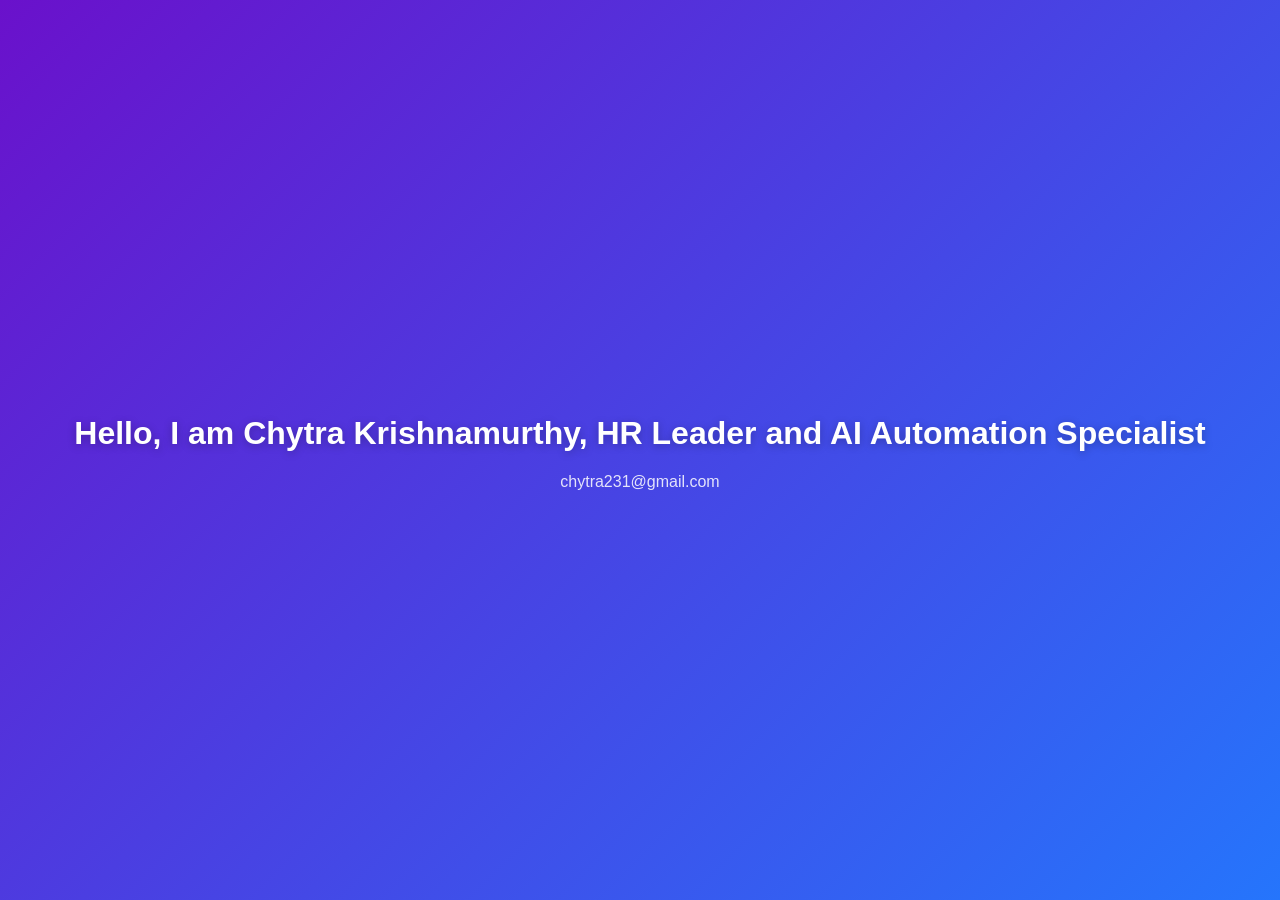
<file: index.html>
<!DOCTYPE html>
<html lang="en">
<head>
<meta charset="UTF-8">
<meta name="viewport" content="width=device-width, initial-scale=1.0">
<title>Chytra Krishnamurthy</title>
<style>
  html, body {
    height: 100%;
    margin: 0;
  }
  body {
    display: flex;
    align-items: center;
    justify-content: center;
    min-height: 100vh;
    background: linear-gradient(135deg, #6a11cb 0%, #2575fc 100%);
    font-family: -apple-system, BlinkMacSystemFont, "Segoe UI", Roboto, Helvetica, Arial, sans-serif;
  }
  h1 {
    color: #ffffff;
    text-align: center;
    font-size: 2rem;
    padding: 0 1.5rem;
    text-shadow: 0 2px 8px rgba(0, 0, 0, 0.25);
  }
  p.email {
    color: #ffffff;
    text-align: center;
    font-size: 1rem;
    opacity: 0.85;
    margin-top: 0.5rem;
  }
</style>
</head>
<body>
  <div>
    <h1>Hello, I am Chytra Krishnamurthy, HR Leader and AI Automation Specialist</h1>
    <p class="email">chytra231@gmail.com</p>
  </div>
</body>
</html>
</file>
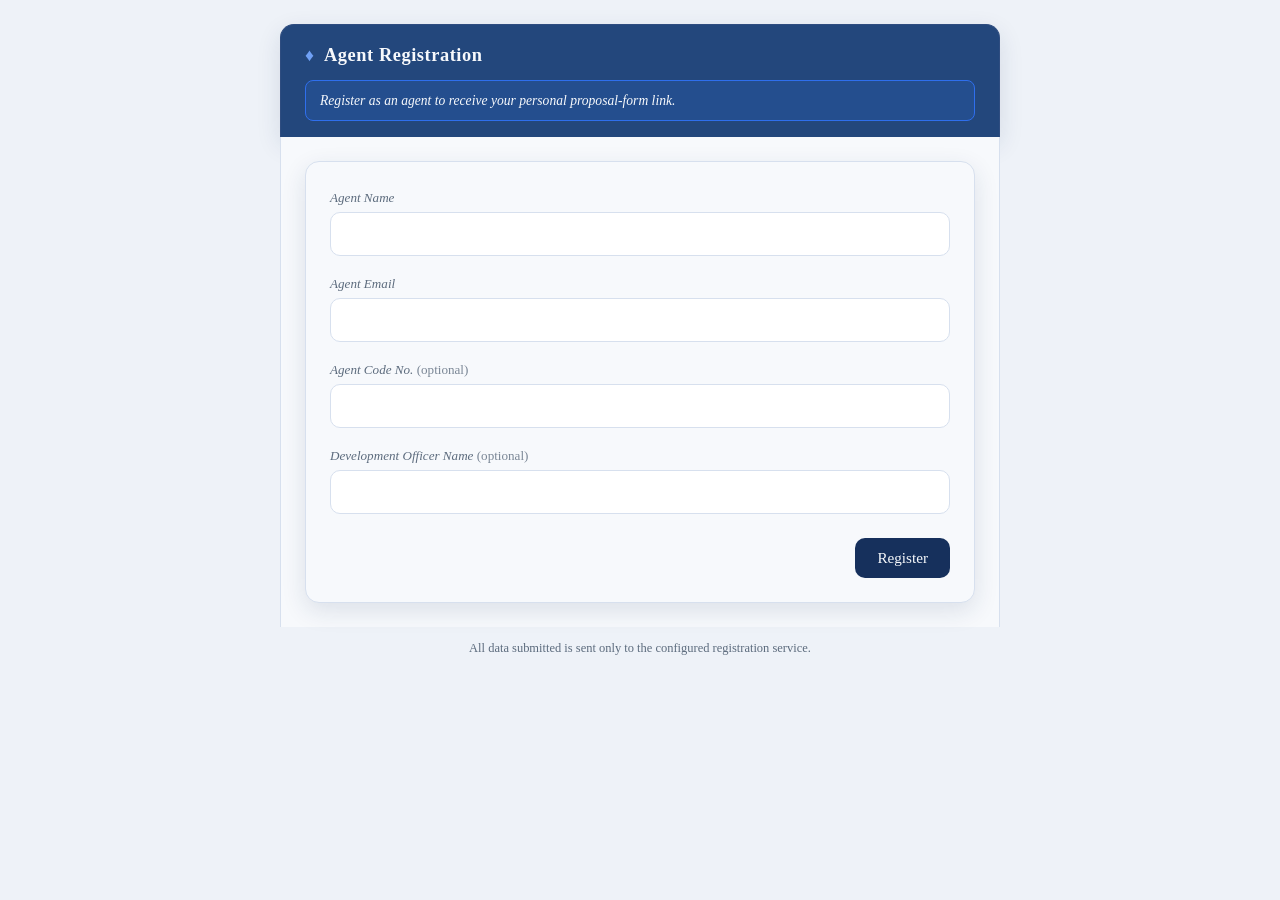
<file: agent-registration/index.html>
<!DOCTYPE html>
<html lang="en">
<head>
  <meta charset="UTF-8" />
  <meta name="viewport" content="width=device-width, initial-scale=1.0" />
  <title>Agent Registration</title>
  <link rel="stylesheet" href="style.css" />
</head>
<body>
  <div class="app">
    <header class="app-header">
      <div class="brand">
        <span class="brand-mark">&#9830;</span>
        <span class="brand-name">Agent Registration</span>
      </div>
      <div class="demo-banner" role="alert">
        Register as an agent to receive your personal proposal-form link.
      </div>
    </header>

    <main class="chat-shell simple-shell">
      <div class="form-card" id="formCard">
        <div class="form-alert" id="formAlert"></div>

        <form id="registrationForm" novalidate>
          <div class="field-group" id="field-agentName">
            <label class="field-label" for="agentName">Agent Name</label>
            <input class="field-input" type="text" id="agentName" name="agentName" autocomplete="name" required />
            <div class="field-error">Please enter the agent's name.</div>
          </div>

          <div class="field-group" id="field-agentEmail">
            <label class="field-label" for="agentEmail">Agent Email</label>
            <input class="field-input" type="email" id="agentEmail" name="agentEmail" autocomplete="email" required />
            <div class="field-error">Please enter a valid email address.</div>
          </div>

          <div class="field-group" id="field-agentCode">
            <label class="field-label" for="agentCode">Agent Code No. <span class="field-optional">(optional)</span></label>
            <input class="field-input" type="text" id="agentCode" name="agentCode" autocomplete="off" />
          </div>

          <div class="field-group" id="field-doName">
            <label class="field-label" for="doName">Development Officer Name <span class="field-optional">(optional)</span></label>
            <input class="field-input" type="text" id="doName" name="doName" autocomplete="off" />
          </div>

          <div class="form-actions">
            <button type="submit" class="btn btn-primary" id="submitBtn">Register</button>
          </div>
        </form>
      </div>

      <div class="form-card confirm-card" id="confirmCard">
        <div class="confirm-icon">&#10003;</div>
        <h2>Registration Successful!</h2>
        <p>Your agent ID has been generated. Share your personal link below to collect insurance proposals.</p>

        <div class="agent-id-badge" id="agentIdBadge"></div>

        <div class="link-box">
          <input type="text" id="agentLink" readonly />
          <button type="button" class="copy-btn" id="copyBtn">Copy Link</button>
        </div>

        <a class="new-reg-link" id="newRegLink">Register another agent</a>
      </div>
    </main>

    <footer class="app-footer">
      <p>All data submitted is sent only to the configured registration service.</p>
    </footer>
  </div>

  <script src="script.js"></script>
</body>
</html>
</file>
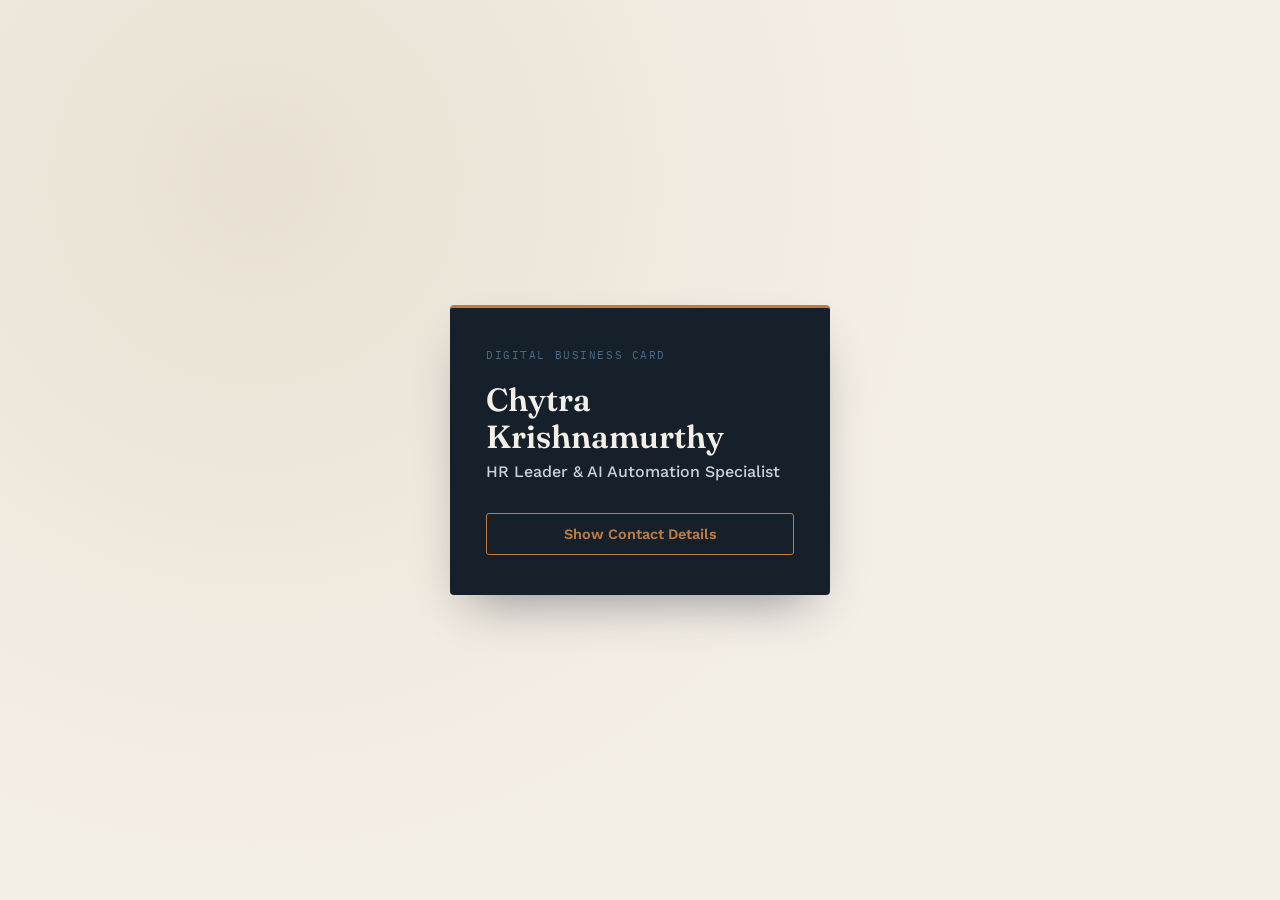
<file: business-card/index.html>
<!DOCTYPE html>
<html lang="en">
<head>
<meta charset="UTF-8">
<meta name="viewport" content="width=device-width, initial-scale=1.0">
<title>Chytra Krishnamurthy — Digital Business Card</title>
<link rel="preconnect" href="https://fonts.googleapis.com">
<link rel="preconnect" href="https://fonts.gstatic.com" crossorigin>
<link href="https://fonts.googleapis.com/css2?family=Fraunces:opsz,wght@9..144,500;9..144,600&family=Work+Sans:wght@400;500;600&family=IBM+Plex+Mono:wght@500&display=swap" rel="stylesheet">
<link rel="stylesheet" href="style.css">
</head>
<body>
  <main class="card" aria-live="polite">
    <p class="card__eyebrow">Digital Business Card</p>
    <h1 class="card__name">Chytra Krishnamurthy</h1>
    <p class="card__title">HR Leader &amp; AI Automation Specialist</p>

    <button id="contact-toggle" class="card__toggle" type="button" aria-expanded="false" aria-controls="contact-details">
      Show Contact Details
    </button>

    <div id="contact-details" class="card__details" hidden>
      <dl>
        <div class="card__detail-row">
          <dt>Email</dt>
          <dd><a href="mailto:chytra231@gmail.com">chytra231@gmail.com</a></dd>
        </div>
      </dl>
    </div>
  </main>

  <script src="script.js" defer></script>
</body>
</html>
</file>
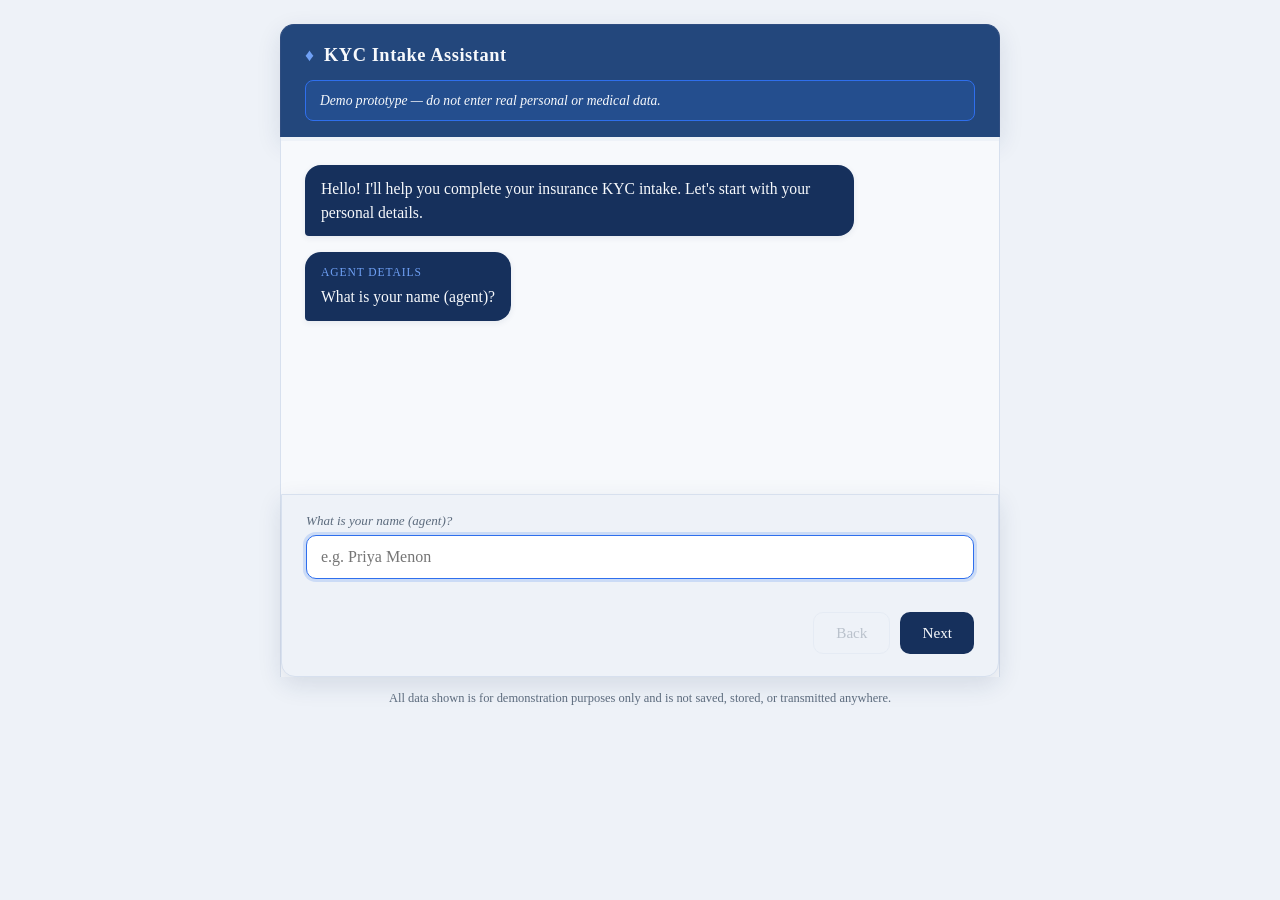
<file: insurance-kyc-bot/index.html>
<!DOCTYPE html>
<html lang="en">
<head>
  <meta charset="UTF-8" />
  <meta name="viewport" content="width=device-width, initial-scale=1.0" />
  <title>Insurance KYC Bot</title>
  <link rel="stylesheet" href="style.css" />
</head>
<body>
  <div class="app">
    <header class="app-header">
      <div class="brand">
        <span class="brand-mark">&#9830;</span>
        <span class="brand-name">KYC Intake Assistant</span>
      </div>
      <div class="demo-banner" role="alert">
        Demo prototype &mdash; do not enter real personal or medical data.
      </div>
    </header>

    <main class="chat-shell">
      <div class="progress-track" id="progressTrack" aria-hidden="true"></div>

      <div class="chat-window" id="chatWindow"></div>

      <form class="composer" id="composerForm" autocomplete="off">
        <div class="composer-field" id="composerField">
          <!-- dynamic input injected here -->
        </div>
        <div class="composer-actions">
          <button type="button" class="btn btn-ghost" id="backBtn">Back</button>
          <button type="submit" class="btn btn-primary" id="nextBtn">Next</button>
        </div>
      </form>
    </main>

    <footer class="app-footer">
      <p>All data shown is for demonstration purposes only and is not saved, stored, or transmitted anywhere.</p>
    </footer>
  </div>

  <script src="script.js"></script>
</body>
</html>
</file>
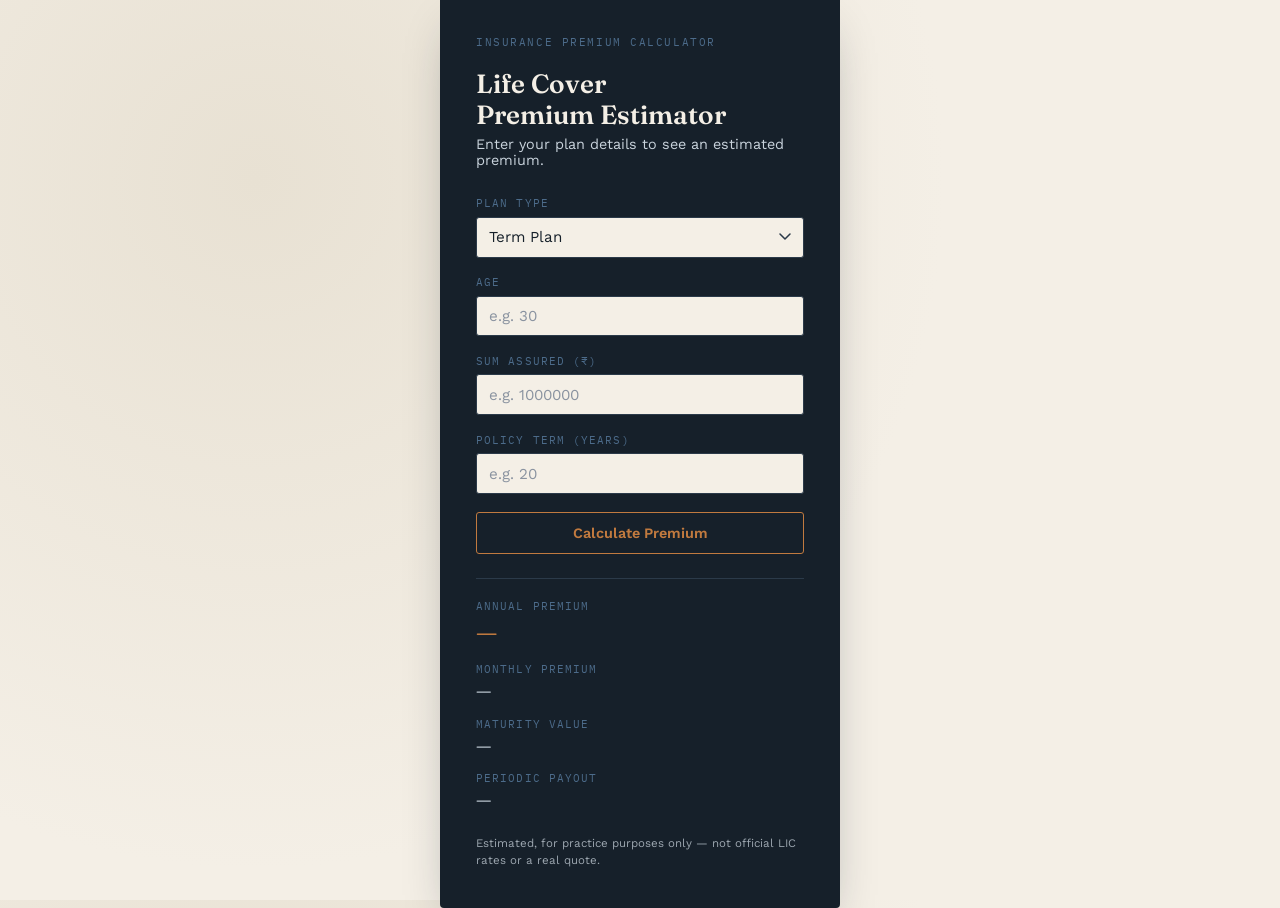
<file: insurance-premium-calculator/index.html>
<!DOCTYPE html>
<html lang="en">
<head>
<meta charset="UTF-8">
<meta name="viewport" content="width=device-width, initial-scale=1.0">
<title>Insurance Premium Estimator</title>
<link rel="preconnect" href="https://fonts.googleapis.com">
<link rel="preconnect" href="https://fonts.gstatic.com" crossorigin>
<link href="https://fonts.googleapis.com/css2?family=Fraunces:opsz,wght@9..144,500;9..144,600&family=Work+Sans:wght@400;500;600&family=IBM+Plex+Mono:wght@500&display=swap" rel="stylesheet">
<link rel="stylesheet" href="style.css">
</head>
<body>
  <main class="card">
    <p class="card__eyebrow">Insurance Premium Calculator</p>
    <h1 class="card__name">Life Cover Premium Estimator</h1>
    <p class="card__subtitle">Enter your plan details to see an estimated premium.</p>

    <form id="calculator-form" class="card__form" novalidate>
      <div class="field">
        <label for="plan-type">Plan Type</label>
        <select id="plan-type" name="plan-type" required>
          <option value="term">Term Plan</option>
          <option value="endowment">Endowment Plan</option>
          <option value="moneyback">Money Back Plan</option>
        </select>
      </div>

      <div class="field">
        <label for="age">Age</label>
        <input type="number" id="age" name="age" placeholder="e.g. 30" min="18" max="65" step="1" inputmode="numeric" required>
      </div>

      <div class="field">
        <label for="sum-assured">Sum Assured (₹)</label>
        <input type="number" id="sum-assured" name="sum-assured" placeholder="e.g. 1000000" min="0" step="1000" inputmode="decimal" required>
      </div>

      <div class="field">
        <label for="policy-term">Policy Term (years)</label>
        <input type="number" id="policy-term" name="policy-term" placeholder="e.g. 20" min="5" max="40" step="1" inputmode="numeric" required>
      </div>

      <button type="submit" class="card__toggle">Calculate Premium</button>
    </form>

    <div id="result" class="card__details" hidden>
      <dl>
        <div class="card__detail-row">
          <dt>Annual Premium</dt>
          <dd id="annual-premium">—</dd>
        </div>
        <div class="card__detail-row">
          <dt>Monthly Premium</dt>
          <dd id="monthly-premium" class="card__detail-value--secondary">—</dd>
        </div>
        <div id="maturity-row" class="card__detail-row" hidden>
          <dt>Maturity Value</dt>
          <dd id="maturity-value" class="card__detail-value--secondary">—</dd>
        </div>
        <div id="payout-row" class="card__detail-row" hidden>
          <dt>Periodic Payout</dt>
          <dd id="payout-value" class="card__detail-value--secondary">—</dd>
        </div>
      </dl>
    </div>

    <p class="card__disclaimer">Estimated, for practice purposes only — not official LIC rates or a real quote.</p>
  </main>

  <script src="script.js" defer></script>
</body>
</html>
</file>
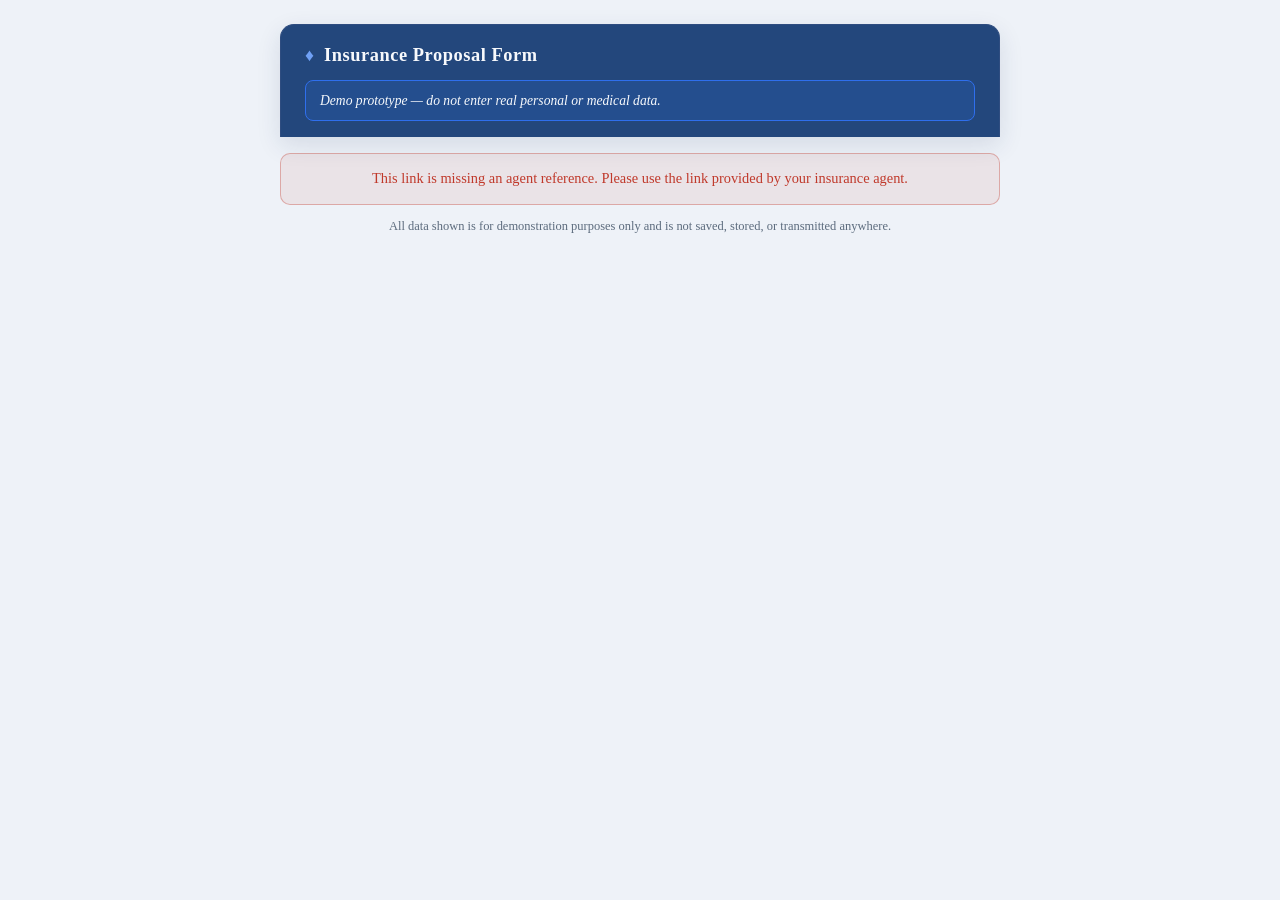
<file: insurance-proposal-form/index.html>
<!DOCTYPE html>
<html lang="en">
<head>
  <meta charset="UTF-8" />
  <meta name="viewport" content="width=device-width, initial-scale=1.0" />
  <title>Insurance Proposal Form</title>
  <link rel="stylesheet" href="style.css" />
</head>
<body>
  <div class="app">
    <header class="app-header">
      <div class="brand">
        <span class="brand-mark">&#9830;</span>
        <span class="brand-name">Insurance Proposal Form</span>
      </div>
      <div class="demo-banner" role="alert">
        Demo prototype &mdash; do not enter real personal or medical data.
      </div>
    </header>

    <div class="agent-missing-alert" id="agentMissingAlert" role="alert" style="display: none;">
      This link is missing an agent reference. Please use the link provided by your insurance agent.
    </div>

    <main class="chat-shell">
      <div class="progress-track" id="progressTrack" aria-hidden="true"></div>

      <div class="chat-window" id="chatWindow"></div>

      <form class="composer" id="composerForm" autocomplete="off">
        <div class="composer-field" id="composerField">
          <!-- dynamic input injected here -->
        </div>
        <div class="composer-actions">
          <button type="button" class="btn btn-ghost" id="backBtn">Back</button>
          <button type="submit" class="btn btn-primary" id="nextBtn">Next</button>
        </div>
      </form>
    </main>

    <footer class="app-footer">
      <p>All data shown is for demonstration purposes only and is not saved, stored, or transmitted anywhere.</p>
    </footer>
  </div>

  <script src="script.js"></script>
</body>
</html>
</file>
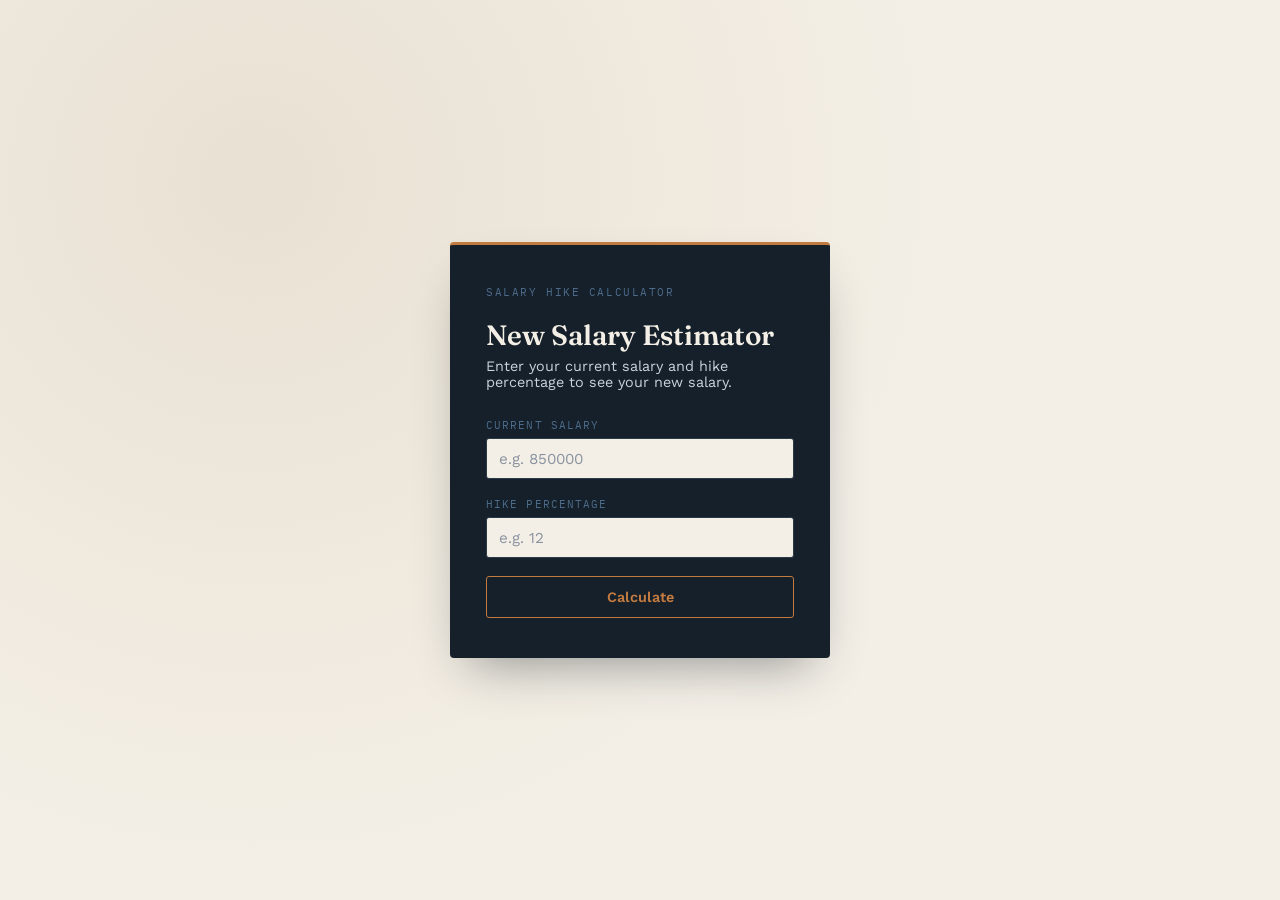
<file: salary-calculator/index.html>
<!DOCTYPE html>
<html lang="en">
<head>
<meta charset="UTF-8">
<meta name="viewport" content="width=device-width, initial-scale=1.0">
<title>Salary Hike Calculator</title>
<link rel="preconnect" href="https://fonts.googleapis.com">
<link rel="preconnect" href="https://fonts.gstatic.com" crossorigin>
<link href="https://fonts.googleapis.com/css2?family=Fraunces:opsz,wght@9..144,500;9..144,600&family=Work+Sans:wght@400;500;600&family=IBM+Plex+Mono:wght@500&display=swap" rel="stylesheet">
<link rel="stylesheet" href="style.css">
</head>
<body>
  <main class="card">
    <p class="card__eyebrow">Salary Hike Calculator</p>
    <h1 class="card__name">New Salary Estimator</h1>
    <p class="card__subtitle">Enter your current salary and hike percentage to see your new salary.</p>

    <form id="calculator-form" class="card__form" novalidate>
      <div class="field">
        <label for="current-salary">Current Salary</label>
        <input type="number" id="current-salary" name="current-salary" placeholder="e.g. 850000" min="0" step="0.01" inputmode="decimal" required>
      </div>

      <div class="field">
        <label for="hike-percentage">Hike Percentage</label>
        <input type="number" id="hike-percentage" name="hike-percentage" placeholder="e.g. 12" min="0" step="0.01" inputmode="decimal" required>
      </div>

      <button type="submit" class="card__toggle">Calculate</button>
    </form>

    <div id="result" class="card__details" hidden>
      <dl>
        <div class="card__detail-row">
          <dt>New Salary</dt>
          <dd id="result-value">—</dd>
        </div>
      </dl>
    </div>
  </main>

  <script src="script.js" defer></script>
</body>
</html>
</file>
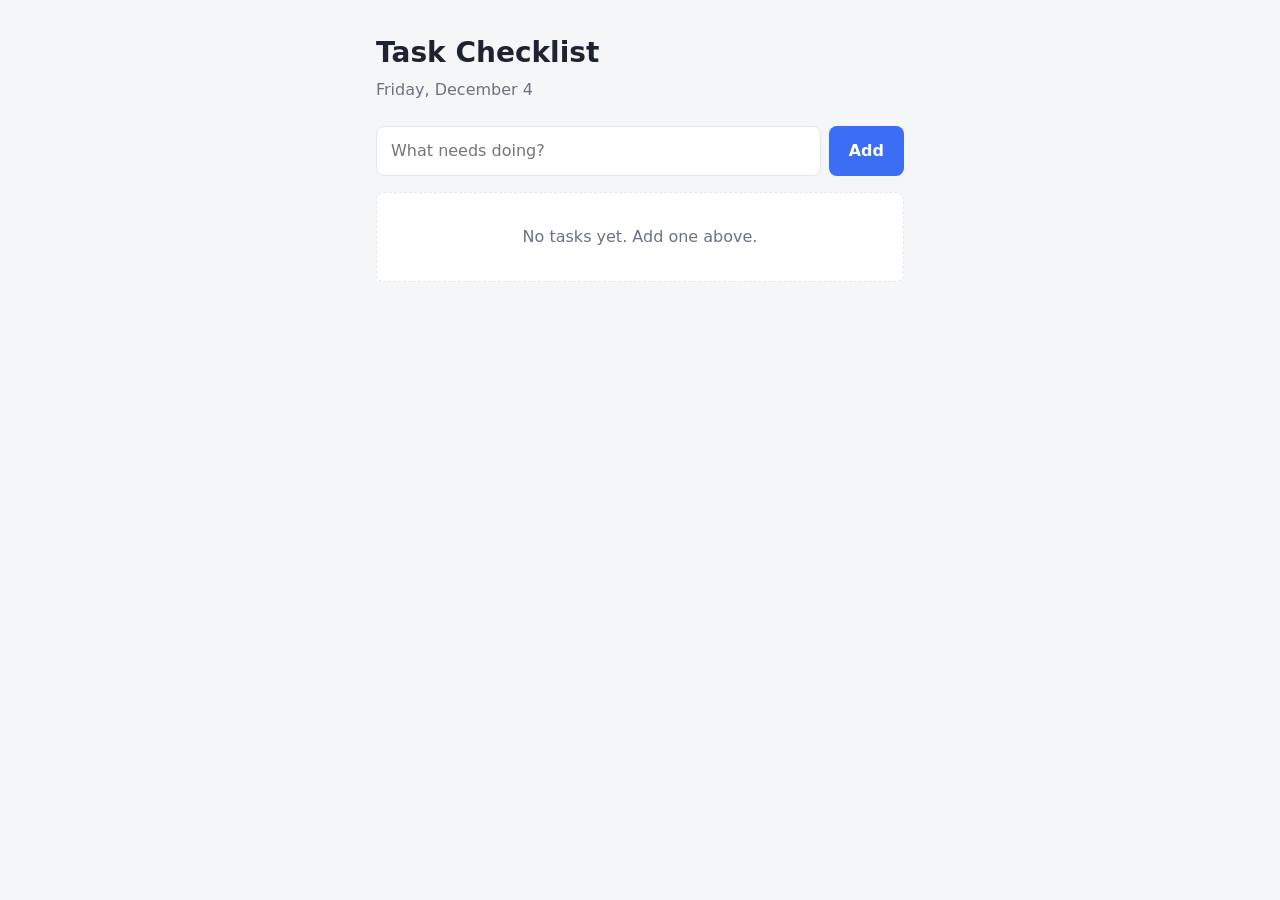
<file: task-checklist/index.html>
<!DOCTYPE html>
<html lang="en">
<head>
  <meta charset="UTF-8">
  <meta name="viewport" content="width=device-width, initial-scale=1">
  <title>Task Checklist</title>
  <link rel="stylesheet" href="styles.css">
</head>
<body>
  <main class="app">
    <header class="app-header">
      <h1>Task Checklist</h1>
      <p class="today" id="today"></p>
    </header>

    <form class="add-form" id="add-form" autocomplete="off">
      <label for="new-task" class="visually-hidden">New task</label>
      <input
        type="text"
        id="new-task"
        placeholder="What needs doing?"
        maxlength="200"
        required
      >
      <button type="submit">Add</button>
    </form>

    <ul class="task-list" id="task-list" aria-label="Tasks"></ul>

    <p class="empty-state" id="empty-state">No tasks yet. Add one above.</p>

    <footer class="app-footer" id="footer">
      <div class="progress">
        <p class="progress-text" id="progress-text" aria-live="polite"></p>
        <div
          class="progress-bar"
          id="progress-bar"
          role="progressbar"
          aria-label="Tasks completed"
          aria-valuemin="0"
          aria-valuemax="100"
          aria-valuenow="0"
        >
          <div class="progress-fill" id="progress-fill"></div>
        </div>
      </div>
      <button type="button" class="clear-btn" id="clear-completed">Clear completed</button>
    </footer>
  </main>

  <script src="app.js"></script>
</body>
</html>
</file>
<file: agent-registration/style.css>
:root {
  --ink-navy: #16305c;
  --ink-navy-light: #23477c;
  --ink-navy-soft: #2f4d80;
  --parchment: #f7f9fc;
  --parchment-dark: #eef2f8;
  --parchment-line: #d7e0ee;
  --copper: #2f6fed;
  --copper-light: #6fa0f5;
  --copper-dark: #1f4fc4;
  --ink-text: #1b2733;
  --muted-text: #5c6b7d;
  --danger: #c0392b;
  --shadow: 0 8px 24px rgba(22, 48, 92, 0.12);
  --radius: 14px;
  font-size: 16px;
}

* {
  box-sizing: border-box;
}

html, body {
  height: 100%;
}

body {
  margin: 0;
  font-family: "Georgia", "Iowan Old Style", "Palatino Linotype", serif;
  background: var(--parchment-dark);
  color: var(--ink-text);
  min-height: 100vh;
  display: flex;
  justify-content: center;
  padding: 24px 16px;
}

.app {
  width: 100%;
  max-width: 720px;
  display: flex;
  flex-direction: column;
  gap: 0;
}

/* Header */
.app-header {
  background: var(--ink-navy-light);
  border: 1px solid var(--ink-navy-soft);
  border-bottom: none;
  border-radius: var(--radius) var(--radius) 0 0;
  padding: 20px 24px 16px;
  box-shadow: var(--shadow);
}

.brand {
  display: flex;
  align-items: center;
  gap: 10px;
  margin-bottom: 14px;
}

.brand-mark {
  color: var(--copper-light);
  font-size: 1.1rem;
}

.brand-name {
  color: var(--parchment);
  font-size: 1.15rem;
  letter-spacing: 0.03em;
  font-weight: 600;
}

.demo-banner {
  background: rgba(47, 111, 237, 0.16);
  border: 1px solid var(--copper);
  color: var(--parchment);
  font-size: 0.85rem;
  font-style: italic;
  padding: 10px 14px;
  border-radius: 8px;
  line-height: 1.4;
}

/* Chat shell */
.chat-shell {
  background: var(--parchment);
  border: 1px solid var(--parchment-line);
  border-top: none;
  border-bottom: none;
  padding: 0;
  display: flex;
  flex-direction: column;
  min-height: 60vh;
}

.progress-track {
  height: 4px;
  background: var(--parchment-dark);
  position: relative;
  overflow: hidden;
}

.progress-track::after {
  content: "";
  position: absolute;
  inset: 0;
  width: var(--progress, 0%);
  background: linear-gradient(90deg, var(--copper-dark), var(--copper-light));
  transition: width 0.35s ease;
}

.chat-window {
  flex: 1;
  padding: 24px;
  display: flex;
  flex-direction: column;
  gap: 16px;
  overflow-y: auto;
  max-height: 55vh;
}

/* Chat bubbles */
.bubble-row {
  display: flex;
  animation: rise 0.28s ease;
}

.bubble-row.bot {
  justify-content: flex-start;
}

.bubble-row.user {
  justify-content: flex-end;
}

.bubble {
  max-width: 82%;
  padding: 12px 16px;
  border-radius: 16px;
  line-height: 1.5;
  font-size: 0.98rem;
  box-shadow: 0 2px 6px rgba(22, 48, 92, 0.08);
}

.bubble.bot {
  background: var(--ink-navy);
  color: var(--parchment);
  border-bottom-left-radius: 4px;
}

.bubble.bot .section-label {
  display: block;
  color: var(--copper-light);
  font-size: 0.72rem;
  text-transform: uppercase;
  letter-spacing: 0.08em;
  margin-bottom: 4px;
}

.bubble.user {
  background: var(--copper);
  color: #fff;
  border-bottom-right-radius: 4px;
}

.bubble.summary {
  max-width: 100%;
  background: #fff;
  color: var(--ink-text);
  border: 1px solid var(--parchment-line);
}

@keyframes rise {
  from { opacity: 0; transform: translateY(6px); }
  to { opacity: 1; transform: translateY(0); }
}

/* Summary card */
.summary-card h3 {
  margin: 0 0 10px;
  color: var(--ink-navy);
  font-size: 1rem;
  border-bottom: 2px solid var(--copper-light);
  padding-bottom: 6px;
}

.summary-section {
  margin-bottom: 16px;
}

.summary-section:last-child {
  margin-bottom: 0;
}

.summary-row {
  display: flex;
  justify-content: space-between;
  gap: 12px;
  padding: 6px 0;
  border-bottom: 1px dashed var(--parchment-line);
  font-size: 0.92rem;
}

.summary-row:last-child {
  border-bottom: none;
}

.summary-row .k {
  color: var(--muted-text);
  flex-shrink: 0;
}

.summary-row .v {
  text-align: right;
  font-weight: 600;
  color: var(--ink-text);
  word-break: break-word;
}

.submitted-badge {
  display: inline-block;
  margin-top: 14px;
  background: var(--ink-navy);
  color: var(--parchment);
  padding: 8px 14px;
  border-radius: 8px;
  font-size: 0.85rem;
}

/* Composer */
.composer {
  background: var(--parchment-dark);
  border: 1px solid var(--parchment-line);
  border-top: 1px solid var(--parchment-line);
  border-radius: 0 0 var(--radius) var(--radius);
  padding: 18px 24px 22px;
  box-shadow: var(--shadow);
}

.composer-field {
  margin-bottom: 14px;
  min-height: 48px;
}

.field-label {
  display: block;
  font-size: 0.82rem;
  color: var(--muted-text);
  margin-bottom: 6px;
  font-style: italic;
}

.field-hint {
  display: block;
  font-size: 0.76rem;
  color: var(--muted-text);
  margin: -2px 0 6px;
  font-style: italic;
  opacity: 0.85;
}

.field-input,
.field-select,
.field-textarea {
  width: 100%;
  padding: 12px 14px;
  border: 1px solid var(--parchment-line);
  border-radius: 10px;
  background: #fff;
  font-family: inherit;
  font-size: 1rem;
  color: var(--ink-text);
  transition: border-color 0.15s ease, box-shadow 0.15s ease;
}

.field-input:focus,
.field-select:focus,
.field-textarea:focus {
  outline: none;
  border-color: var(--copper);
  box-shadow: 0 0 0 3px rgba(47, 111, 237, 0.18);
}

.field-textarea {
  resize: vertical;
  min-height: 70px;
}

.field-error {
  color: var(--danger);
  font-size: 0.8rem;
  margin-top: 6px;
  min-height: 1em;
}

.choice-group {
  display: flex;
  gap: 12px;
  flex-wrap: wrap;
}

.choice-btn {
  flex: 1;
  min-width: 100px;
  padding: 12px 14px;
  border: 1px solid var(--parchment-line);
  background: #fff;
  border-radius: 10px;
  font-family: inherit;
  font-size: 0.98rem;
  color: var(--ink-text);
  cursor: pointer;
  transition: all 0.15s ease;
}

.choice-btn:hover {
  border-color: var(--copper);
}

.choice-btn.selected {
  background: var(--copper);
  border-color: var(--copper);
  color: #fff;
}

/* Checkbox group (Agent Checklist) */
.checkbox-group {
  display: flex;
  flex-direction: column;
  gap: 10px;
}

.checkbox-option {
  display: flex;
  align-items: center;
  gap: 10px;
  padding: 12px 14px;
  border: 1px solid var(--parchment-line);
  background: #fff;
  border-radius: 10px;
  font-size: 0.95rem;
  color: var(--ink-text);
  cursor: pointer;
  transition: border-color 0.15s ease;
}

.checkbox-option:hover {
  border-color: var(--copper);
}

.checkbox-option input[type="checkbox"] {
  width: 18px;
  height: 18px;
  accent-color: var(--copper);
  cursor: pointer;
  flex-shrink: 0;
}

.composer-actions {
  display: flex;
  justify-content: flex-end;
  gap: 10px;
}

.btn {
  font-family: inherit;
  font-size: 0.95rem;
  padding: 11px 22px;
  border-radius: 10px;
  border: none;
  cursor: pointer;
  transition: transform 0.1s ease, background 0.15s ease;
}

.btn:active {
  transform: translateY(1px);
}

.btn-primary {
  background: var(--ink-navy);
  color: var(--parchment);
}

.btn-primary:hover {
  background: var(--ink-navy-light);
}

.btn-primary:disabled {
  opacity: 0.5;
  cursor: not-allowed;
}

.btn-ghost {
  background: transparent;
  color: var(--muted-text);
  border: 1px solid var(--parchment-line);
}

.btn-ghost:hover {
  background: rgba(0, 0, 0, 0.04);
}

.btn-ghost:disabled {
  opacity: 0.35;
  cursor: not-allowed;
}

/* Footer */
.app-footer {
  text-align: center;
  padding: 14px 10px 0;
}

.app-footer p {
  color: var(--muted-text);
  font-size: 0.78rem;
  margin: 0;
}

/* Scrollbar */
.chat-window::-webkit-scrollbar {
  width: 8px;
}

.chat-window::-webkit-scrollbar-thumb {
  background: var(--parchment-line);
  border-radius: 4px;
}

@media (max-width: 480px) {
  .bubble {
    max-width: 92%;
  }

  .choice-group {
    flex-direction: column;
  }

  .summary-row {
    flex-direction: column;
    gap: 2px;
  }

  .summary-row .v {
    text-align: left;
  }
}

/* Agent Registration additions */
.simple-shell {
  min-height: 0;
  padding: 24px;
}

.form-card {
  background: var(--parchment);
  border: 1px solid var(--parchment-line);
  border-radius: var(--radius);
  box-shadow: var(--shadow);
  padding: 28px 24px 24px;
}

.field-group {
  margin-bottom: 20px;
}

.field-group:last-of-type {
  margin-bottom: 0;
}

.field-optional {
  font-weight: 400;
  font-style: normal;
  color: var(--muted-text);
  opacity: 0.8;
}

.field-group.invalid .field-input {
  border-color: var(--danger);
}

.field-group.invalid .field-error {
  display: block;
}

.field-error {
  display: none;
}

.form-alert {
  display: none;
  background: rgba(192, 57, 43, 0.08);
  color: var(--danger);
  border: 1px solid rgba(192, 57, 43, 0.35);
  padding: 10px 14px;
  border-radius: 8px;
  font-size: 0.85rem;
  margin-bottom: 18px;
}

.form-actions {
  display: flex;
  justify-content: flex-end;
  margin-top: 24px;
}

/* Confirmation screen */
.confirm-card {
  display: none;
  text-align: center;
}

.confirm-icon {
  width: 60px;
  height: 60px;
  border-radius: 50%;
  background: var(--ink-navy);
  color: var(--parchment);
  font-size: 28px;
  line-height: 60px;
  margin: 4px auto 16px;
}

.confirm-card h2 {
  margin: 0 0 8px;
  color: var(--ink-navy);
  font-size: 1.2rem;
}

.confirm-card > p {
  color: var(--muted-text);
  font-size: 0.92rem;
  margin: 0 0 20px;
}

.agent-id-badge {
  display: inline-block;
  background: var(--parchment-dark);
  color: var(--copper-dark);
  font-weight: 700;
  letter-spacing: 0.04em;
  padding: 7px 16px;
  border-radius: 8px;
  font-size: 0.88rem;
  margin-bottom: 20px;
  border: 1px solid var(--parchment-line);
}

.link-box {
  display: flex;
  align-items: center;
  gap: 8px;
  background: var(--parchment-dark);
  border: 1px solid var(--parchment-line);
  border-radius: 10px;
  padding: 10px 12px;
  margin-bottom: 18px;
  text-align: left;
}

.link-box input {
  flex: 1;
  border: none;
  background: transparent;
  padding: 4px 2px;
  font-family: inherit;
  font-size: 0.82rem;
  color: var(--ink-text);
  min-width: 0;
}

.link-box input:focus {
  outline: none;
  box-shadow: none;
}

.copy-btn {
  flex-shrink: 0;
  font-family: inherit;
  background: var(--copper);
  color: #fff;
  border: none;
  border-radius: 8px;
  padding: 9px 16px;
  font-size: 0.85rem;
  font-weight: 600;
  cursor: pointer;
  transition: background 0.15s ease, transform 0.1s ease;
}

.copy-btn:hover {
  background: var(--copper-dark);
}

.copy-btn:active {
  transform: translateY(1px);
}

.copy-btn.copied {
  background: #1e9e5a;
}

.new-reg-link {
  display: inline-block;
  color: var(--copper);
  font-size: 0.85rem;
  text-decoration: none;
  cursor: pointer;
}

.new-reg-link:hover {
  text-decoration: underline;
}
</file>
<file: business-card/style.css>
:root {
  --ink: #16202a;
  --ink-soft: #2b3a49;
  --paper: #f4efe6;
  --paper-dim: #e8e1d3;
  --copper: #c17a3f;
  --slate: #4c6b8a;
  --card-text: #f4efe6;
  --card-text-dim: #c9d3dc;
}

* {
  box-sizing: border-box;
}

html, body {
  height: 100%;
  margin: 0;
}

body {
  display: flex;
  align-items: center;
  justify-content: center;
  min-height: 100vh;
  padding: 2rem;
  background: var(--paper);
  background-image: radial-gradient(circle at 20% 20%, var(--paper-dim) 0%, var(--paper) 55%);
  font-family: "Work Sans", -apple-system, BlinkMacSystemFont, "Segoe UI", sans-serif;
}

.card {
  width: 100%;
  max-width: 380px;
  padding: 2.5rem 2.25rem;
  border-radius: 4px;
  background: var(--ink);
  color: var(--card-text);
  box-shadow: 0 24px 48px -20px rgba(22, 32, 42, 0.45);
  border-top: 3px solid var(--copper);
}

.card__eyebrow {
  margin: 0 0 1.25rem;
  font-family: "IBM Plex Mono", ui-monospace, monospace;
  font-size: 0.7rem;
  letter-spacing: 0.14em;
  text-transform: uppercase;
  color: var(--slate);
}

.card__name {
  margin: 0 0 0.4rem;
  font-family: "Fraunces", Georgia, serif;
  font-weight: 600;
  font-size: 2rem;
  line-height: 1.15;
  text-wrap: balance;
  color: var(--card-text);
}

.card__title {
  margin: 0 0 2rem;
  font-size: 1rem;
  font-weight: 500;
  color: var(--card-text-dim);
}

.card__toggle {
  width: 100%;
  padding: 0.75rem 1rem;
  border: 1px solid var(--copper);
  border-radius: 3px;
  background: transparent;
  color: var(--copper);
  font-family: inherit;
  font-size: 0.9rem;
  font-weight: 600;
  cursor: pointer;
  transition: background-color 0.15s ease, color 0.15s ease;
}

.card__toggle:hover {
  background: var(--copper);
  color: var(--ink);
}

.card__toggle:focus-visible {
  outline: 2px solid var(--slate);
  outline-offset: 2px;
}

.card__details {
  margin-top: 1.25rem;
  padding-top: 1.25rem;
  border-top: 1px solid var(--ink-soft);
}

.card__details dl {
  margin: 0;
}

.card__detail-row {
  display: flex;
  flex-direction: column;
  gap: 0.15rem;
}

.card__detail-row dt {
  font-family: "IBM Plex Mono", ui-monospace, monospace;
  font-size: 0.68rem;
  letter-spacing: 0.1em;
  text-transform: uppercase;
  color: var(--slate);
}

.card__detail-row dd {
  margin: 0;
  font-size: 0.95rem;
}

.card__detail-row a {
  color: var(--card-text);
  text-decoration-color: var(--copper);
}

.card__detail-row a:hover {
  color: var(--copper);
}
</file>
<file: insurance-kyc-bot/style.css>
:root {
  --ink-navy: #16305c;
  --ink-navy-light: #23477c;
  --ink-navy-soft: #2f4d80;
  --parchment: #f7f9fc;
  --parchment-dark: #eef2f8;
  --parchment-line: #d7e0ee;
  --copper: #2f6fed;
  --copper-light: #6fa0f5;
  --copper-dark: #1f4fc4;
  --ink-text: #1b2733;
  --muted-text: #5c6b7d;
  --danger: #c0392b;
  --shadow: 0 8px 24px rgba(22, 48, 92, 0.12);
  --radius: 14px;
  font-size: 16px;
}

* {
  box-sizing: border-box;
}

html, body {
  height: 100%;
}

body {
  margin: 0;
  font-family: "Georgia", "Iowan Old Style", "Palatino Linotype", serif;
  background: var(--parchment-dark);
  color: var(--ink-text);
  min-height: 100vh;
  display: flex;
  justify-content: center;
  padding: 24px 16px;
}

.app {
  width: 100%;
  max-width: 720px;
  display: flex;
  flex-direction: column;
  gap: 0;
}

/* Header */
.app-header {
  background: var(--ink-navy-light);
  border: 1px solid var(--ink-navy-soft);
  border-bottom: none;
  border-radius: var(--radius) var(--radius) 0 0;
  padding: 20px 24px 16px;
  box-shadow: var(--shadow);
}

.brand {
  display: flex;
  align-items: center;
  gap: 10px;
  margin-bottom: 14px;
}

.brand-mark {
  color: var(--copper-light);
  font-size: 1.1rem;
}

.brand-name {
  color: var(--parchment);
  font-size: 1.15rem;
  letter-spacing: 0.03em;
  font-weight: 600;
}

.demo-banner {
  background: rgba(47, 111, 237, 0.16);
  border: 1px solid var(--copper);
  color: var(--parchment);
  font-size: 0.85rem;
  font-style: italic;
  padding: 10px 14px;
  border-radius: 8px;
  line-height: 1.4;
}

/* Chat shell */
.chat-shell {
  background: var(--parchment);
  border: 1px solid var(--parchment-line);
  border-top: none;
  border-bottom: none;
  padding: 0;
  display: flex;
  flex-direction: column;
  min-height: 60vh;
}

.progress-track {
  height: 4px;
  background: var(--parchment-dark);
  position: relative;
  overflow: hidden;
}

.progress-track::after {
  content: "";
  position: absolute;
  inset: 0;
  width: var(--progress, 0%);
  background: linear-gradient(90deg, var(--copper-dark), var(--copper-light));
  transition: width 0.35s ease;
}

.chat-window {
  flex: 1;
  padding: 24px;
  display: flex;
  flex-direction: column;
  gap: 16px;
  overflow-y: auto;
  max-height: 55vh;
}

/* Chat bubbles */
.bubble-row {
  display: flex;
  animation: rise 0.28s ease;
}

.bubble-row.bot {
  justify-content: flex-start;
}

.bubble-row.user {
  justify-content: flex-end;
}

.bubble {
  max-width: 82%;
  padding: 12px 16px;
  border-radius: 16px;
  line-height: 1.5;
  font-size: 0.98rem;
  box-shadow: 0 2px 6px rgba(22, 48, 92, 0.08);
}

.bubble.bot {
  background: var(--ink-navy);
  color: var(--parchment);
  border-bottom-left-radius: 4px;
}

.bubble.bot .section-label {
  display: block;
  color: var(--copper-light);
  font-size: 0.72rem;
  text-transform: uppercase;
  letter-spacing: 0.08em;
  margin-bottom: 4px;
}

.bubble.user {
  background: var(--copper);
  color: #fff;
  border-bottom-right-radius: 4px;
}

.bubble.summary {
  max-width: 100%;
  background: #fff;
  color: var(--ink-text);
  border: 1px solid var(--parchment-line);
}

@keyframes rise {
  from { opacity: 0; transform: translateY(6px); }
  to { opacity: 1; transform: translateY(0); }
}

/* Summary card */
.summary-card h3 {
  margin: 0 0 10px;
  color: var(--ink-navy);
  font-size: 1rem;
  border-bottom: 2px solid var(--copper-light);
  padding-bottom: 6px;
}

.summary-section {
  margin-bottom: 16px;
}

.summary-section:last-child {
  margin-bottom: 0;
}

.summary-row {
  display: flex;
  justify-content: space-between;
  gap: 12px;
  padding: 6px 0;
  border-bottom: 1px dashed var(--parchment-line);
  font-size: 0.92rem;
}

.summary-row:last-child {
  border-bottom: none;
}

.summary-row .k {
  color: var(--muted-text);
  flex-shrink: 0;
}

.summary-row .v {
  text-align: right;
  font-weight: 600;
  color: var(--ink-text);
  word-break: break-word;
}

.submitted-badge {
  display: inline-block;
  margin-top: 14px;
  background: var(--ink-navy);
  color: var(--parchment);
  padding: 8px 14px;
  border-radius: 8px;
  font-size: 0.85rem;
}

/* Composer */
.composer {
  background: var(--parchment-dark);
  border: 1px solid var(--parchment-line);
  border-top: 1px solid var(--parchment-line);
  border-radius: 0 0 var(--radius) var(--radius);
  padding: 18px 24px 22px;
  box-shadow: var(--shadow);
}

.composer-field {
  margin-bottom: 14px;
  min-height: 48px;
}

.field-label {
  display: block;
  font-size: 0.82rem;
  color: var(--muted-text);
  margin-bottom: 6px;
  font-style: italic;
}

.field-input,
.field-select,
.field-textarea {
  width: 100%;
  padding: 12px 14px;
  border: 1px solid var(--parchment-line);
  border-radius: 10px;
  background: #fff;
  font-family: inherit;
  font-size: 1rem;
  color: var(--ink-text);
  transition: border-color 0.15s ease, box-shadow 0.15s ease;
}

.field-input:focus,
.field-select:focus,
.field-textarea:focus {
  outline: none;
  border-color: var(--copper);
  box-shadow: 0 0 0 3px rgba(47, 111, 237, 0.18);
}

.field-textarea {
  resize: vertical;
  min-height: 70px;
}

.field-error {
  color: var(--danger);
  font-size: 0.8rem;
  margin-top: 6px;
  min-height: 1em;
}

.choice-group {
  display: flex;
  gap: 12px;
  flex-wrap: wrap;
}

.choice-btn {
  flex: 1;
  min-width: 100px;
  padding: 12px 14px;
  border: 1px solid var(--parchment-line);
  background: #fff;
  border-radius: 10px;
  font-family: inherit;
  font-size: 0.98rem;
  color: var(--ink-text);
  cursor: pointer;
  transition: all 0.15s ease;
}

.choice-btn:hover {
  border-color: var(--copper);
}

.choice-btn.selected {
  background: var(--copper);
  border-color: var(--copper);
  color: #fff;
}

.composer-actions {
  display: flex;
  justify-content: flex-end;
  gap: 10px;
}

.btn {
  font-family: inherit;
  font-size: 0.95rem;
  padding: 11px 22px;
  border-radius: 10px;
  border: none;
  cursor: pointer;
  transition: transform 0.1s ease, background 0.15s ease;
}

.btn:active {
  transform: translateY(1px);
}

.btn-primary {
  background: var(--ink-navy);
  color: var(--parchment);
}

.btn-primary:hover {
  background: var(--ink-navy-light);
}

.btn-primary:disabled {
  opacity: 0.5;
  cursor: not-allowed;
}

.btn-ghost {
  background: transparent;
  color: var(--muted-text);
  border: 1px solid var(--parchment-line);
}

.btn-ghost:hover {
  background: rgba(0, 0, 0, 0.04);
}

.btn-ghost:disabled {
  opacity: 0.35;
  cursor: not-allowed;
}

/* Footer */
.app-footer {
  text-align: center;
  padding: 14px 10px 0;
}

.app-footer p {
  color: var(--muted-text);
  font-size: 0.78rem;
  margin: 0;
}

/* Scrollbar */
.chat-window::-webkit-scrollbar {
  width: 8px;
}

.chat-window::-webkit-scrollbar-thumb {
  background: var(--parchment-line);
  border-radius: 4px;
}

@media (max-width: 480px) {
  .bubble {
    max-width: 92%;
  }

  .choice-group {
    flex-direction: column;
  }

  .summary-row {
    flex-direction: column;
    gap: 2px;
  }

  .summary-row .v {
    text-align: left;
  }
}
</file>
<file: insurance-premium-calculator/style.css>
:root {
  --ink: #16202a;
  --ink-soft: #2b3a49;
  --paper: #f4efe6;
  --paper-dim: #e8e1d3;
  --copper: #c17a3f;
  --slate: #4c6b8a;
  --card-text: #f4efe6;
  --card-text-dim: #c9d3dc;
}

* {
  box-sizing: border-box;
}

html, body {
  height: 100%;
  margin: 0;
}

body {
  display: flex;
  align-items: center;
  justify-content: center;
  min-height: 100vh;
  padding: 2rem;
  background: var(--paper);
  background-image: radial-gradient(circle at 20% 20%, var(--paper-dim) 0%, var(--paper) 55%);
  font-family: "Work Sans", -apple-system, BlinkMacSystemFont, "Segoe UI", sans-serif;
}

.card {
  width: 100%;
  max-width: 400px;
  padding: 2.5rem 2.25rem;
  border-radius: 4px;
  background: var(--ink);
  color: var(--card-text);
  box-shadow: 0 24px 48px -20px rgba(22, 32, 42, 0.45);
  border-top: 3px solid var(--copper);
}

.card__eyebrow {
  margin: 0 0 1.25rem;
  font-family: "IBM Plex Mono", ui-monospace, monospace;
  font-size: 0.7rem;
  letter-spacing: 0.14em;
  text-transform: uppercase;
  color: var(--slate);
}

.card__name {
  margin: 0 0 0.4rem;
  font-family: "Fraunces", Georgia, serif;
  font-weight: 600;
  font-size: 1.65rem;
  line-height: 1.15;
  text-wrap: balance;
  color: var(--card-text);
}

.card__subtitle {
  margin: 0 0 1.75rem;
  font-size: 0.9rem;
  font-weight: 400;
  color: var(--card-text-dim);
}

.card__form {
  display: flex;
  flex-direction: column;
  gap: 1.1rem;
}

.field {
  display: flex;
  flex-direction: column;
  gap: 0.4rem;
}

.field label {
  font-family: "IBM Plex Mono", ui-monospace, monospace;
  font-size: 0.68rem;
  letter-spacing: 0.1em;
  text-transform: uppercase;
  color: var(--slate);
}

.field input,
.field select {
  width: 100%;
  padding: 0.65rem 0.75rem;
  border: 1px solid var(--ink-soft);
  border-radius: 3px;
  background: var(--paper);
  color: var(--ink);
  font-family: "Work Sans", sans-serif;
  font-size: 0.95rem;
}

.field select {
  appearance: none;
  background-image: url("data:image/svg+xml,%3Csvg xmlns='http://www.w3.org/2000/svg' width='12' height='8' viewBox='0 0 12 8'%3E%3Cpath d='M1 1l5 5 5-5' fill='none' stroke='%232b3a49' stroke-width='1.5' stroke-linecap='round' stroke-linejoin='round'/%3E%3C/svg%3E");
  background-repeat: no-repeat;
  background-position: right 0.75rem center;
  padding-right: 2rem;
}

.field input::placeholder {
  color: #8a93a0;
}

.field input:focus-visible,
.field select:focus-visible {
  outline: 2px solid var(--copper);
  outline-offset: 1px;
}

.card__toggle {
  width: 100%;
  padding: 0.75rem 1rem;
  border: 1px solid var(--copper);
  border-radius: 3px;
  background: transparent;
  color: var(--copper);
  font-family: inherit;
  font-size: 0.9rem;
  font-weight: 600;
  cursor: pointer;
  transition: background-color 0.15s ease, color 0.15s ease;
}

.card__toggle:hover {
  background: var(--copper);
  color: var(--ink);
}

.card__toggle:focus-visible {
  outline: 2px solid var(--slate);
  outline-offset: 2px;
}

.card__details {
  margin-top: 1.5rem;
  padding-top: 1.25rem;
  border-top: 1px solid var(--ink-soft);
  display: flex;
  flex-direction: column;
  gap: 0.9rem;
}

.card__details dl {
  margin: 0;
  display: flex;
  flex-direction: column;
  gap: 0.9rem;
}

.card__detail-row {
  display: flex;
  flex-direction: column;
  gap: 0.2rem;
}

.card__detail-row dt {
  font-family: "IBM Plex Mono", ui-monospace, monospace;
  font-size: 0.68rem;
  letter-spacing: 0.1em;
  text-transform: uppercase;
  color: var(--slate);
}

.card__detail-row dd {
  margin: 0;
  font-family: "Fraunces", Georgia, serif;
  font-weight: 600;
  font-size: 1.6rem;
  font-variant-numeric: tabular-nums;
  color: var(--copper);
}

.card__detail-row dd.card__detail-value--secondary {
  font-size: 1.15rem;
  color: var(--card-text-dim);
}

.card__details.card__details--error dd {
  font-family: "Work Sans", sans-serif;
  font-weight: 500;
  font-size: 0.9rem;
  color: #e2a76f;
}

.card__disclaimer {
  margin: 1.5rem 0 0;
  font-size: 0.72rem;
  line-height: 1.4;
  color: var(--card-text-dim);
  opacity: 0.75;
}
</file>
<file: insurance-proposal-form/style.css>
:root {
  --ink-navy: #16305c;
  --ink-navy-light: #23477c;
  --ink-navy-soft: #2f4d80;
  --parchment: #f7f9fc;
  --parchment-dark: #eef2f8;
  --parchment-line: #d7e0ee;
  --copper: #2f6fed;
  --copper-light: #6fa0f5;
  --copper-dark: #1f4fc4;
  --ink-text: #1b2733;
  --muted-text: #5c6b7d;
  --danger: #c0392b;
  --shadow: 0 8px 24px rgba(22, 48, 92, 0.12);
  --radius: 14px;
  font-size: 16px;
}

* {
  box-sizing: border-box;
}

html, body {
  height: 100%;
}

body {
  margin: 0;
  font-family: "Georgia", "Iowan Old Style", "Palatino Linotype", serif;
  background: var(--parchment-dark);
  color: var(--ink-text);
  min-height: 100vh;
  display: flex;
  justify-content: center;
  padding: 24px 16px;
}

.app {
  width: 100%;
  max-width: 720px;
  display: flex;
  flex-direction: column;
  gap: 0;
}

/* Header */
.app-header {
  background: var(--ink-navy-light);
  border: 1px solid var(--ink-navy-soft);
  border-bottom: none;
  border-radius: var(--radius) var(--radius) 0 0;
  padding: 20px 24px 16px;
  box-shadow: var(--shadow);
}

.brand {
  display: flex;
  align-items: center;
  gap: 10px;
  margin-bottom: 14px;
}

.brand-mark {
  color: var(--copper-light);
  font-size: 1.1rem;
}

.brand-name {
  color: var(--parchment);
  font-size: 1.15rem;
  letter-spacing: 0.03em;
  font-weight: 600;
}

.demo-banner {
  background: rgba(47, 111, 237, 0.16);
  border: 1px solid var(--copper);
  color: var(--parchment);
  font-size: 0.85rem;
  font-style: italic;
  padding: 10px 14px;
  border-radius: 8px;
  line-height: 1.4;
}

.agent-missing-alert {
  background: rgba(192, 57, 43, 0.08);
  border: 1px solid rgba(192, 57, 43, 0.35);
  color: var(--danger);
  font-size: 0.9rem;
  line-height: 1.5;
  padding: 14px 18px;
  border-radius: 10px;
  margin: 16px 0 0;
  text-align: center;
}

/* Chat shell */
.chat-shell {
  background: var(--parchment);
  border: 1px solid var(--parchment-line);
  border-top: none;
  border-bottom: none;
  padding: 0;
  display: flex;
  flex-direction: column;
  min-height: 60vh;
}

.progress-track {
  height: 4px;
  background: var(--parchment-dark);
  position: relative;
  overflow: hidden;
}

.progress-track::after {
  content: "";
  position: absolute;
  inset: 0;
  width: var(--progress, 0%);
  background: linear-gradient(90deg, var(--copper-dark), var(--copper-light));
  transition: width 0.35s ease;
}

.chat-window {
  flex: 1;
  padding: 24px;
  display: flex;
  flex-direction: column;
  gap: 16px;
  overflow-y: auto;
  max-height: 55vh;
}

/* Chat bubbles */
.bubble-row {
  display: flex;
  animation: rise 0.28s ease;
}

.bubble-row.bot {
  justify-content: flex-start;
}

.bubble-row.user {
  justify-content: flex-end;
}

.bubble {
  max-width: 82%;
  padding: 12px 16px;
  border-radius: 16px;
  line-height: 1.5;
  font-size: 0.98rem;
  box-shadow: 0 2px 6px rgba(22, 48, 92, 0.08);
}

.bubble.bot {
  background: var(--ink-navy);
  color: var(--parchment);
  border-bottom-left-radius: 4px;
}

.bubble.bot .section-label {
  display: block;
  color: var(--copper-light);
  font-size: 0.72rem;
  text-transform: uppercase;
  letter-spacing: 0.08em;
  margin-bottom: 4px;
}

.bubble.user {
  background: var(--copper);
  color: #fff;
  border-bottom-right-radius: 4px;
}

.bubble.summary {
  max-width: 100%;
  background: #fff;
  color: var(--ink-text);
  border: 1px solid var(--parchment-line);
}

@keyframes rise {
  from { opacity: 0; transform: translateY(6px); }
  to { opacity: 1; transform: translateY(0); }
}

/* Summary card */
.summary-card h3 {
  margin: 0 0 10px;
  color: var(--ink-navy);
  font-size: 1rem;
  border-bottom: 2px solid var(--copper-light);
  padding-bottom: 6px;
}

.summary-section {
  margin-bottom: 16px;
}

.summary-section:last-child {
  margin-bottom: 0;
}

.summary-row {
  display: flex;
  justify-content: space-between;
  gap: 12px;
  padding: 6px 0;
  border-bottom: 1px dashed var(--parchment-line);
  font-size: 0.92rem;
}

.summary-row:last-child {
  border-bottom: none;
}

.summary-row .k {
  color: var(--muted-text);
  flex-shrink: 0;
}

.summary-row .v {
  text-align: right;
  font-weight: 600;
  color: var(--ink-text);
  word-break: break-word;
}

.submitted-badge {
  display: inline-block;
  margin-top: 14px;
  background: var(--ink-navy);
  color: var(--parchment);
  padding: 8px 14px;
  border-radius: 8px;
  font-size: 0.85rem;
}

/* Composer */
.composer {
  background: var(--parchment-dark);
  border: 1px solid var(--parchment-line);
  border-top: 1px solid var(--parchment-line);
  border-radius: 0 0 var(--radius) var(--radius);
  padding: 18px 24px 22px;
  box-shadow: var(--shadow);
}

.composer-field {
  margin-bottom: 14px;
  min-height: 48px;
}

.field-label {
  display: block;
  font-size: 0.82rem;
  color: var(--muted-text);
  margin-bottom: 6px;
  font-style: italic;
}

.field-hint {
  display: block;
  font-size: 0.76rem;
  color: var(--muted-text);
  margin: -2px 0 6px;
  font-style: italic;
  opacity: 0.85;
}

.field-input,
.field-select,
.field-textarea {
  width: 100%;
  padding: 12px 14px;
  border: 1px solid var(--parchment-line);
  border-radius: 10px;
  background: #fff;
  font-family: inherit;
  font-size: 1rem;
  color: var(--ink-text);
  transition: border-color 0.15s ease, box-shadow 0.15s ease;
}

.field-input:focus,
.field-select:focus,
.field-textarea:focus {
  outline: none;
  border-color: var(--copper);
  box-shadow: 0 0 0 3px rgba(47, 111, 237, 0.18);
}

.field-textarea {
  resize: vertical;
  min-height: 70px;
}

.field-error {
  color: var(--danger);
  font-size: 0.8rem;
  margin-top: 6px;
  min-height: 1em;
}

.choice-group {
  display: flex;
  gap: 12px;
  flex-wrap: wrap;
}

.choice-btn {
  flex: 1;
  min-width: 100px;
  padding: 12px 14px;
  border: 1px solid var(--parchment-line);
  background: #fff;
  border-radius: 10px;
  font-family: inherit;
  font-size: 0.98rem;
  color: var(--ink-text);
  cursor: pointer;
  transition: all 0.15s ease;
}

.choice-btn:hover {
  border-color: var(--copper);
}

.choice-btn.selected {
  background: var(--copper);
  border-color: var(--copper);
  color: #fff;
}

/* Checkbox group (Agent Checklist) */
.checkbox-group {
  display: flex;
  flex-direction: column;
  gap: 10px;
}

.checkbox-option {
  display: flex;
  align-items: center;
  gap: 10px;
  padding: 12px 14px;
  border: 1px solid var(--parchment-line);
  background: #fff;
  border-radius: 10px;
  font-size: 0.95rem;
  color: var(--ink-text);
  cursor: pointer;
  transition: border-color 0.15s ease;
}

.checkbox-option:hover {
  border-color: var(--copper);
}

.checkbox-option input[type="checkbox"] {
  width: 18px;
  height: 18px;
  accent-color: var(--copper);
  cursor: pointer;
  flex-shrink: 0;
}

.composer-actions {
  display: flex;
  justify-content: flex-end;
  gap: 10px;
}

.btn {
  font-family: inherit;
  font-size: 0.95rem;
  padding: 11px 22px;
  border-radius: 10px;
  border: none;
  cursor: pointer;
  transition: transform 0.1s ease, background 0.15s ease;
}

.btn:active {
  transform: translateY(1px);
}

.btn-primary {
  background: var(--ink-navy);
  color: var(--parchment);
}

.btn-primary:hover {
  background: var(--ink-navy-light);
}

.btn-primary:disabled {
  opacity: 0.5;
  cursor: not-allowed;
}

.btn-ghost {
  background: transparent;
  color: var(--muted-text);
  border: 1px solid var(--parchment-line);
}

.btn-ghost:hover {
  background: rgba(0, 0, 0, 0.04);
}

.btn-ghost:disabled {
  opacity: 0.35;
  cursor: not-allowed;
}

/* Footer */
.app-footer {
  text-align: center;
  padding: 14px 10px 0;
}

.app-footer p {
  color: var(--muted-text);
  font-size: 0.78rem;
  margin: 0;
}

/* Scrollbar */
.chat-window::-webkit-scrollbar {
  width: 8px;
}

.chat-window::-webkit-scrollbar-thumb {
  background: var(--parchment-line);
  border-radius: 4px;
}

@media (max-width: 480px) {
  .bubble {
    max-width: 92%;
  }

  .choice-group {
    flex-direction: column;
  }

  .summary-row {
    flex-direction: column;
    gap: 2px;
  }

  .summary-row .v {
    text-align: left;
  }
}
</file>
<file: salary-calculator/style.css>
:root {
  --ink: #16202a;
  --ink-soft: #2b3a49;
  --paper: #f4efe6;
  --paper-dim: #e8e1d3;
  --copper: #c17a3f;
  --slate: #4c6b8a;
  --card-text: #f4efe6;
  --card-text-dim: #c9d3dc;
}

* {
  box-sizing: border-box;
}

html, body {
  height: 100%;
  margin: 0;
}

body {
  display: flex;
  align-items: center;
  justify-content: center;
  min-height: 100vh;
  padding: 2rem;
  background: var(--paper);
  background-image: radial-gradient(circle at 20% 20%, var(--paper-dim) 0%, var(--paper) 55%);
  font-family: "Work Sans", -apple-system, BlinkMacSystemFont, "Segoe UI", sans-serif;
}

.card {
  width: 100%;
  max-width: 380px;
  padding: 2.5rem 2.25rem;
  border-radius: 4px;
  background: var(--ink);
  color: var(--card-text);
  box-shadow: 0 24px 48px -20px rgba(22, 32, 42, 0.45);
  border-top: 3px solid var(--copper);
}

.card__eyebrow {
  margin: 0 0 1.25rem;
  font-family: "IBM Plex Mono", ui-monospace, monospace;
  font-size: 0.7rem;
  letter-spacing: 0.14em;
  text-transform: uppercase;
  color: var(--slate);
}

.card__name {
  margin: 0 0 0.4rem;
  font-family: "Fraunces", Georgia, serif;
  font-weight: 600;
  font-size: 1.75rem;
  line-height: 1.15;
  text-wrap: balance;
  color: var(--card-text);
}

.card__subtitle {
  margin: 0 0 1.75rem;
  font-size: 0.9rem;
  font-weight: 400;
  color: var(--card-text-dim);
}

.card__form {
  display: flex;
  flex-direction: column;
  gap: 1.1rem;
}

.field {
  display: flex;
  flex-direction: column;
  gap: 0.4rem;
}

.field label {
  font-family: "IBM Plex Mono", ui-monospace, monospace;
  font-size: 0.68rem;
  letter-spacing: 0.1em;
  text-transform: uppercase;
  color: var(--slate);
}

.field input {
  width: 100%;
  padding: 0.65rem 0.75rem;
  border: 1px solid var(--ink-soft);
  border-radius: 3px;
  background: var(--paper);
  color: var(--ink);
  font-family: "Work Sans", sans-serif;
  font-size: 0.95rem;
}

.field input::placeholder {
  color: #8a93a0;
}

.field input:focus-visible {
  outline: 2px solid var(--copper);
  outline-offset: 1px;
}

.card__toggle {
  width: 100%;
  padding: 0.75rem 1rem;
  border: 1px solid var(--copper);
  border-radius: 3px;
  background: transparent;
  color: var(--copper);
  font-family: inherit;
  font-size: 0.9rem;
  font-weight: 600;
  cursor: pointer;
  transition: background-color 0.15s ease, color 0.15s ease;
}

.card__toggle:hover {
  background: var(--copper);
  color: var(--ink);
}

.card__toggle:focus-visible {
  outline: 2px solid var(--slate);
  outline-offset: 2px;
}

.card__details {
  margin-top: 1.5rem;
  padding-top: 1.25rem;
  border-top: 1px solid var(--ink-soft);
}

.card__details dl {
  margin: 0;
}

.card__detail-row {
  display: flex;
  flex-direction: column;
  gap: 0.2rem;
}

.card__detail-row dt {
  font-family: "IBM Plex Mono", ui-monospace, monospace;
  font-size: 0.68rem;
  letter-spacing: 0.1em;
  text-transform: uppercase;
  color: var(--slate);
}

.card__detail-row dd {
  margin: 0;
  font-family: "Fraunces", Georgia, serif;
  font-weight: 600;
  font-size: 1.6rem;
  font-variant-numeric: tabular-nums;
  color: var(--copper);
}

.card__details.card__details--error dd {
  font-family: "Work Sans", sans-serif;
  font-weight: 500;
  font-size: 0.9rem;
  color: #e2a76f;
}
</file>
<file: task-checklist/styles.css>
:root {
  --bg: #f5f6f8;
  --card: #ffffff;
  --text: #1d2330;
  --muted: #6b7280;
  --border: #e3e6eb;
  --accent: #3b6ef5;
  --accent-text: #ffffff;
  --done: #9aa1ad;
  --danger: #d64545;
  --focus: #3b6ef5;
}

@media (prefers-color-scheme: dark) {
  :root {
    --bg: #14161b;
    --card: #1e2128;
    --text: #e8eaef;
    --muted: #9aa1ad;
    --border: #2e323b;
    --accent: #6b92ff;
    --accent-text: #0e1116;
    --done: #6b7280;
    --danger: #ff7070;
    --focus: #8fadff;
  }
}

* {
  box-sizing: border-box;
}

body {
  margin: 0;
  min-height: 100vh;
  background: var(--bg);
  color: var(--text);
  font-family: system-ui, -apple-system, "Segoe UI", Roboto, sans-serif;
  line-height: 1.5;
}

.app {
  max-width: 560px;
  margin: 0 auto;
  padding: 32px 16px;
}

.app-header h1 {
  margin: 0;
  font-size: 1.75rem;
}

.today {
  margin: 4px 0 24px;
  color: var(--muted);
}

/* Add form */
.add-form {
  display: flex;
  gap: 8px;
  margin-bottom: 16px;
}

.add-form input {
  flex: 1;
  min-width: 0;
  padding: 12px 14px;
  font: inherit;
  color: var(--text);
  background: var(--card);
  border: 1px solid var(--border);
  border-radius: 8px;
}

button {
  font: inherit;
  cursor: pointer;
}

.add-form button {
  padding: 12px 20px;
  color: var(--accent-text);
  background: var(--accent);
  border: none;
  border-radius: 8px;
  font-weight: 600;
}

:focus-visible {
  outline: 2px solid var(--focus);
  outline-offset: 2px;
}

/* Task list */
.task-list {
  list-style: none;
  margin: 0;
  padding: 0;
  background: var(--card);
  border: 1px solid var(--border);
  border-radius: 8px;
  overflow: hidden;
}

.task-list:empty {
  display: none;
}

.task {
  display: flex;
  align-items: center;
  gap: 12px;
  padding: 12px 14px;
  border-bottom: 1px solid var(--border);
}

.task:last-child {
  border-bottom: none;
}

.task input[type="checkbox"] {
  width: 20px;
  height: 20px;
  flex-shrink: 0;
  accent-color: var(--accent);
  cursor: pointer;
}

.task label {
  flex: 1;
  min-width: 0;
  overflow-wrap: anywhere;
  cursor: pointer;
}

.task.done label {
  color: var(--done);
  text-decoration: line-through;
}

.delete-btn {
  flex-shrink: 0;
  width: 32px;
  height: 32px;
  font-size: 1.25rem;
  line-height: 1;
  color: var(--muted);
  background: none;
  border: none;
  border-radius: 6px;
}

.delete-btn:hover {
  color: var(--danger);
}

/* Empty state */
.empty-state {
  padding: 32px 16px;
  text-align: center;
  color: var(--muted);
  background: var(--card);
  border: 1px dashed var(--border);
  border-radius: 8px;
}

/* Footer */
.app-footer {
  display: flex;
  align-items: center;
  justify-content: space-between;
  gap: 16px;
  margin-top: 16px;
}

.progress {
  flex: 1;
}

.progress-text {
  margin: 0 0 6px;
  font-size: 0.9rem;
  color: var(--muted);
}

.progress-bar {
  height: 6px;
  background: var(--border);
  border-radius: 3px;
  overflow: hidden;
}

.progress-fill {
  height: 100%;
  width: 0;
  background: var(--accent);
  transition: width 0.2s ease;
}

.clear-btn {
  padding: 8px 12px;
  color: var(--muted);
  background: none;
  border: 1px solid var(--border);
  border-radius: 8px;
}

.clear-btn:hover:not(:disabled) {
  color: var(--danger);
  border-color: var(--danger);
}

.clear-btn:disabled {
  opacity: 0.5;
  cursor: default;
}

[hidden] {
  display: none !important;
}

.visually-hidden {
  position: absolute;
  width: 1px;
  height: 1px;
  padding: 0;
  margin: -1px;
  overflow: hidden;
  clip: rect(0, 0, 0, 0);
  white-space: nowrap;
  border: 0;
}
</file>
